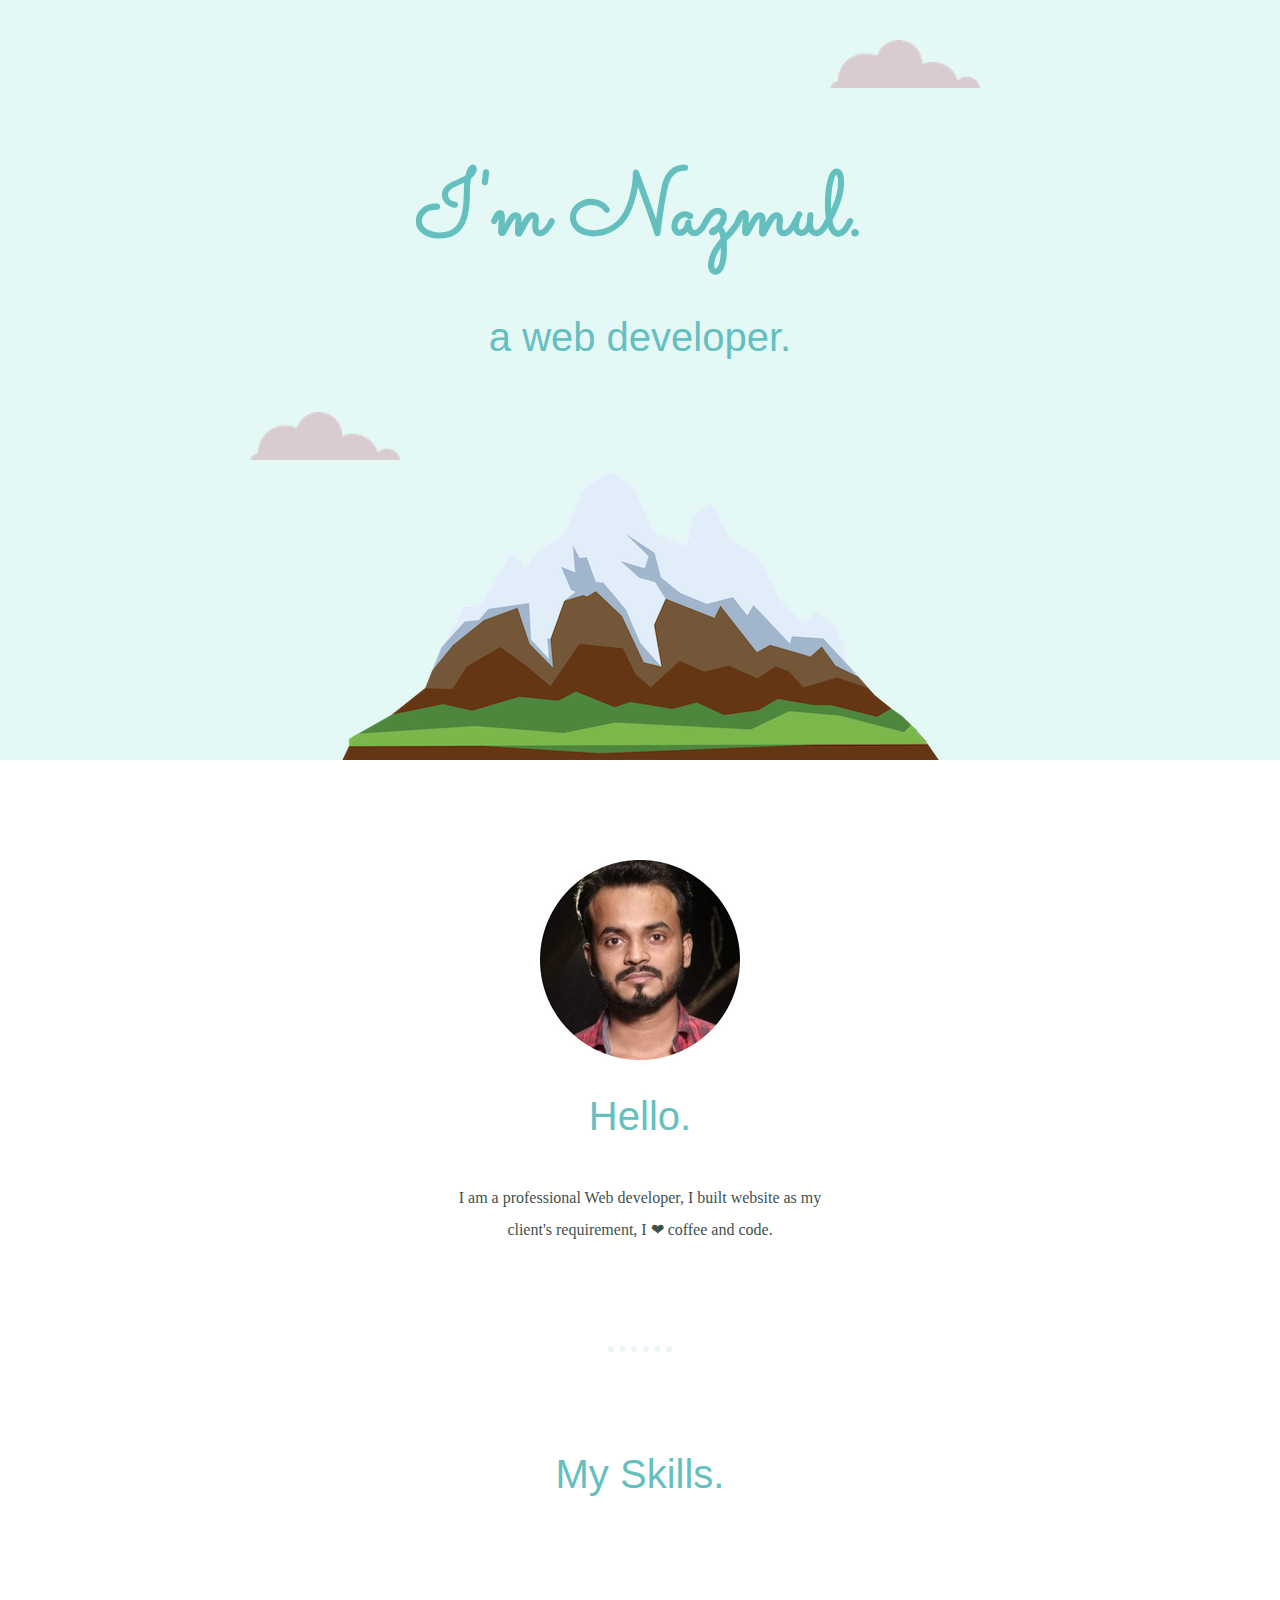
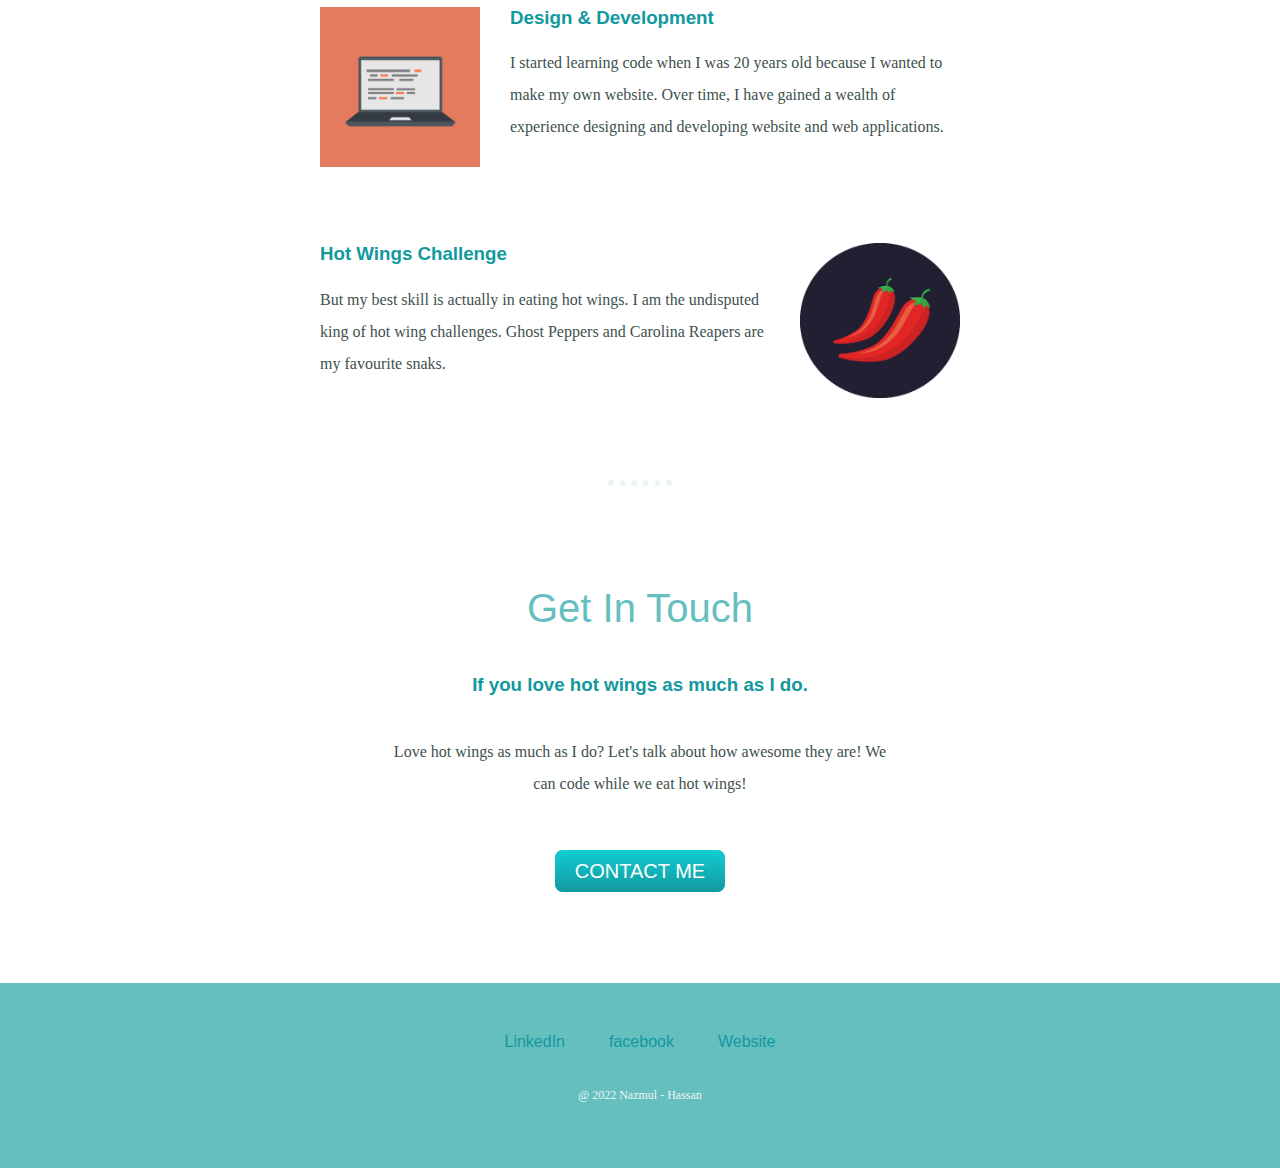
<file: index.html>
<html lang="en">
<head>
    <meta charset="UTF-8">
    <meta http-equiv="X-UA-Compatible" content="IE=edge">
    <meta name="viewport" content="width=device-width, initial-scale=1.0">
    <link rel="stylesheet" href="style.css">
    <link rel="icon" href="images/Untitled design (5).png">
    <title>Nazmul - Hassan</title>
    <link rel="preconnect" href="https://fonts.googleapis.com">
<link rel="preconnect" href="https://fonts.gstatic.com" crossorigin>
<link href="https://fonts.googleapis.com/css2?family=Sacramento&display=swap" rel="stylesheet">
</head>
<body>
    <div class="top-container">
        <img class="top-cloud" src="images/cloud.png" alt="cloud-img">
        <h1>I'm Nazmul.</h1>
        <h2>a web developer.</h2>
        <img class="bottom-cloud" src="images/cloud.png" alt="cloud-img">
          <img src="images/mountain.png" alt="mountain-img">

    </div>
    <div class="middle-container">
        <div class="profile">
            <img src="images/Untitled design (5).png" alt="profile img">
            <h2>Hello.</h2>
            <p class="intro">I am a professional Web developer, I built website as my client's requirement, I ❤ coffee and code.</p>
          </div>
          <hr>
          <div class="skills">
            <h2>My Skills.</h2>
            <div class="skill-row">
              <img class="code-img" src="images/computer.png" alt="code-img">
              <h3>Design & Development</h3>
              <p>I started learning code when I was 20 years old because I wanted to make my own website. Over time, I have gained a wealth of experience designing and developing website and web applications.</p>
            </div>
            <div class="skill-row">
              <img class="chilli-img" src="images/chillies.png" alt="chilli-img">
              <h3>Hot Wings Challenge</h3>
              <p>But my best skill is actually in eating hot wings. I am the undisputed king of hot wing challenges. Ghost Peppers and Carolina Reapers are my favourite snaks.</p>
            </div>
          </div>
          <hr>
          <div class="contact-me">
            <h2>Get In Touch</h2>
            <h3>If you love hot wings as much as I do.</h3>
            <p class="contact-message">Love hot wings as much as I do? Let's talk about how awesome they are! We can code while we eat hot wings!</p>
            <a class="btn" href="mailto:hassan.nazmul63@gmail.com">CONTACT ME</a>
          </div>

    </div>
    <div class="bottom-container">
        <a class="footer-link" href="https://www.linkedin.com/in/nazmul-hassan-189331250/">LinkedIn</a>
  <a class="footer-link" href="https://www.facebook.com/nazmul.hassan.39501">facebook</a>
  <a class="footer-link" href="">Website</a>
  <p class="copyright"> @ 2022 Nazmul - Hassan</p>

    </div>

    
</body>
</html>
</file>
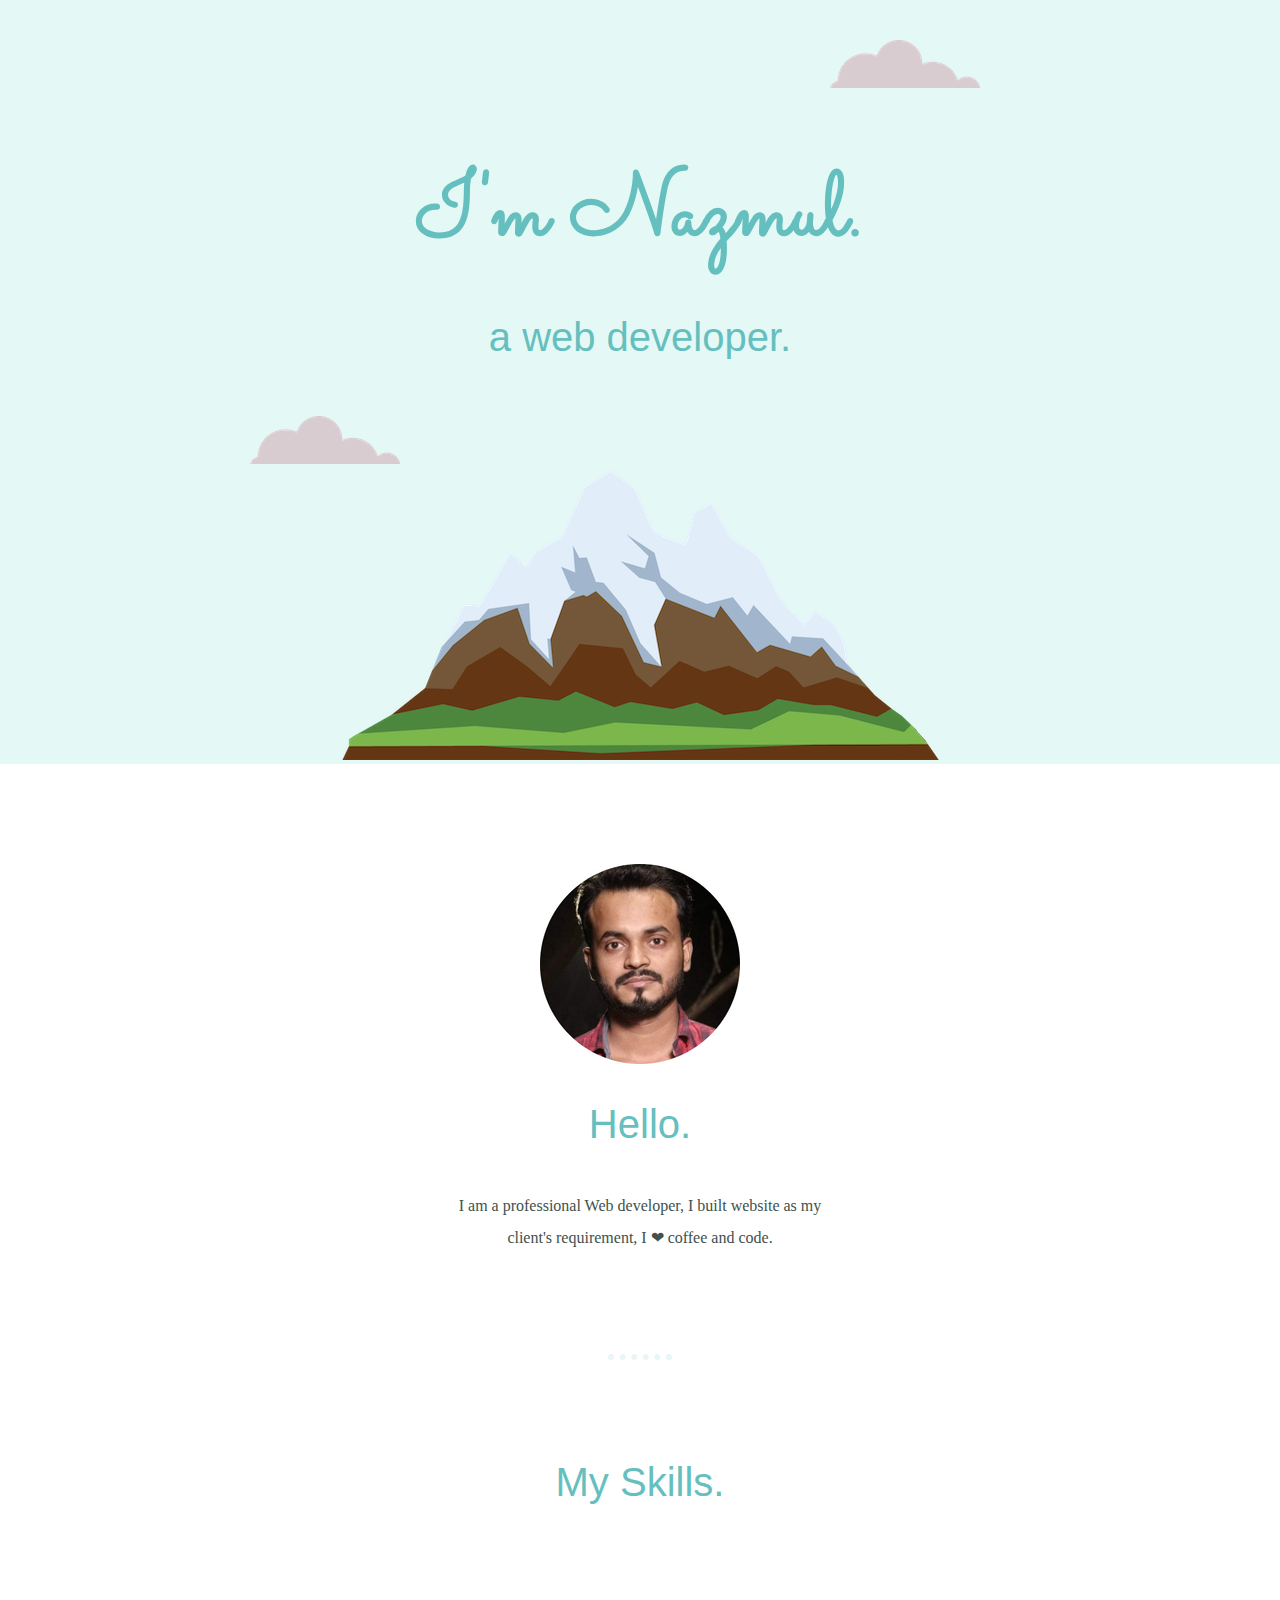
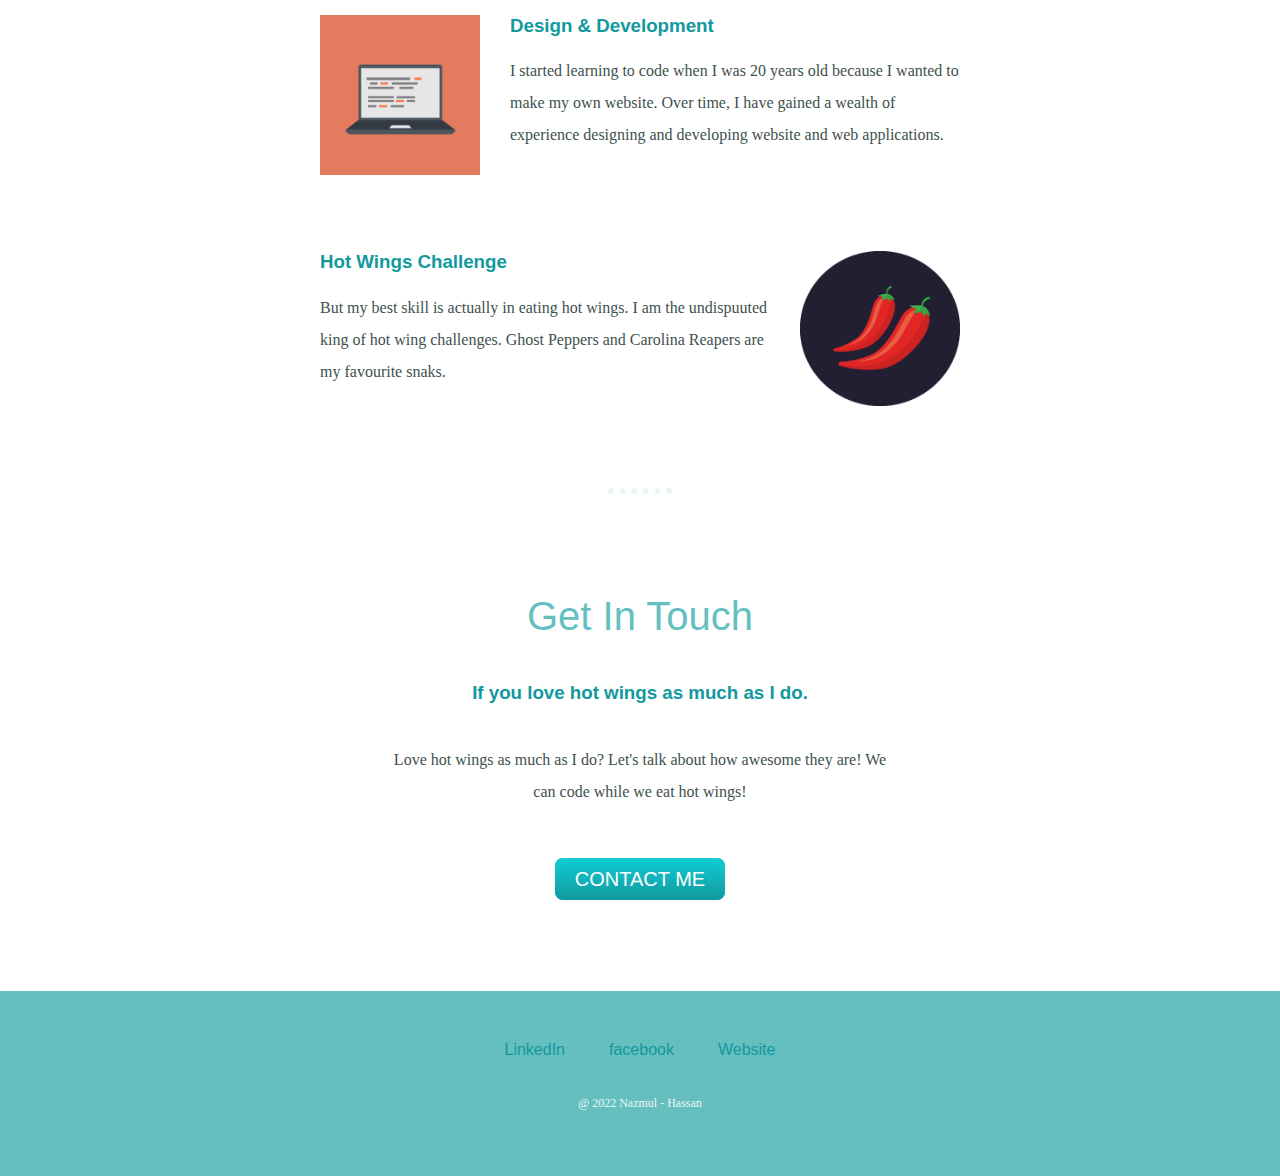
<file: nazmul-bio.html>
<!DOCTYPE html>
<html lang="en">
<head>
    <meta charset="UTF-8">
    <meta http-equiv="X-UA-Compatible" content="IE=edge">
    <meta name="viewport" content="width=device-width, initial-scale=1.0">
    <link rel="stylesheet" href="nazmul-bio.css">
    <link rel="icon" href="images/Untitled design (5).png">
    <title>Nazmul - Hassan</title>
    <link rel="preconnect" href="https://fonts.googleapis.com">
<link rel="preconnect" href="https://fonts.gstatic.com" crossorigin>
<link href="https://fonts.googleapis.com/css2?family=Sacramento&display=swap" rel="stylesheet">
</head>
<body>
    <div class="top-container">
        <img class="top-cloud" src="images/cloud.png" alt="cloud-img">
        <h1>I'm Nazmul.</h1>
        <h2>a web developer.</h2>
        <img class="bottom-cloud" src="images/cloud.png" alt="cloud-img">
          <img src="images/mountain.png" alt="mountain-img">

    </div>
    <div class="middle-container">
        <div class="profile">
            <img src="images/Untitled design (5).png" alt="profile img">
            <h2>Hello.</h2>
            <p class="intro">I am a professional Web developer, I built website as my client's requirement, I ❤ coffee and code.</p>
          </div>
          <hr>
          <div class="skills">
            <h2>My Skills.</h2>
            <div class="skill-row">
              <img class="code-img" src="images/computer.png" alt="code-img">
              <h3>Design & Development</h3>
              <p>I started learning to code when I was 20 years old because I wanted to make my own website. Over time, I have gained a wealth of experience designing and developing website and web applications.</p>
            </div>
            <div class="skill-row">
              <img class="chilli-img" src="images/chillies.png" alt="chilli-img">
              <h3>Hot Wings Challenge</h3>
              <p>But my best skill is actually in eating hot wings. I am the undispuuted king of hot wing challenges. Ghost Peppers and Carolina Reapers are my favourite snaks.</p>
            </div>
          </div>
          <hr>
          <div class="contact-me">
            <h2>Get In Touch</h2>
            <h3>If you love hot wings as much as I do.</h3>
            <p class="contact-message">Love hot wings as much as I do? Let's talk about how awesome they are! We can code while we eat hot wings!</p>
            <a class="btn" href="mailto:hassan.nazmul63@gmail.com">CONTACT ME</a>
          </div>

    </div>
    <div class="bottom-container">
        <a class="footer-link" href="https://www.linkedin.com/in/nazmul-hassan-189331250/">LinkedIn</a>
  <a class="footer-link" href="https://www.facebook.com/nazmul.hassan.39501">facebook</a>
  <a class="footer-link" href="">Website</a>
  <p class="copyright"> @ 2022 Nazmul - Hassan</p>

    </div>

    
</body>
</html>
</file>
<file: style.css>
body{
    color: #40514E;
    margin: 0;
    text-align: center;
    font-family: 'Merriweather', serif;

}
h1{
    font-size: 5.625em;
    margin: 50px auto 0 auto;
    font-family: 'sacramento', cursive;
    color: #66BFBF;
}
h2{
    font-family: 'montserrat', sans-serif;
    font-size: 2.5rem;
    color: #66BFBF;
    font-weight: normal;
    padding-bottom: 10px;
}
h3{
    font-family: 'montserrat', sans-serif;
    color: #11999E;
}
.top-container{
    background-color: #E4F9F5;
    position: relative;
    padding-top: 100px;
}
.middle-container{
    margin: 100px 0;
}

.bottom-container{
    background-color: #66BFBF;
    padding: 50px 0 29px;
}
.skill-row{
    width: 50%;
    margin: 100px auto 100px auto;
    text-align: left;
    
}
p{
    line-height: 2;
}

hr{
    border: dotted #EAF6F6 6px;
    border-bottom: none;
    width: 4%;
    margin: 100px auto;
}

a{
    color: #11999E;
    font-family: 'montserrat', sans-serif;
    margin: 10px 20px;
    text-decoration: none;

}

a:hover{
    color: #EAF6F6;
}
.intro{
    width: 30%;
    margin: auto;
}

.contact-message{
    width: 40%;
    margin: 40px auto 60px;
}

.copyright{
    color: #EAF6F6;
    font-size: 0.75rem;
    padding: 20px 0;
}
.top-cloud{
    position: absolute;
    right: 300px;
    top: 40px;
}
.bottom-cloud{
    position: absolute;
    left: 250px;
    bottom: 300px;
}
.footer-link{
    color: #11999E;
}

.code-img{
    width: 25%;
    float: left;
    margin-right: 30px;
}

.chilli-img{
    width: 25%;
    float: right;
    margin-left: 30px;
}

.btn {
    background: #11cdd4;
    background-image: -webkit-linear-gradient(top, #11cdd4, #11999e);
    background-image: -moz-linear-gradient(top, #11cdd4, #11999e);
    background-image: -ms-linear-gradient(top, #11cdd4, #11999e);
    background-image: -o-linear-gradient(top, #11cdd4, #11999e);
    background-image: linear-gradient(to bottom, #11cdd4, #11999e);
    -webkit-border-radius: 8;
    -moz-border-radius: 8;
    border-radius: 8px;
    font-family: 'montserrat', sans-serif;
    color: #ffffff;
    font-size: 20px;
    padding: 10px 20px 10px 20px;
    text-decoration: none;
  }
  
  .btn:hover {
    background: #30e3cb;
    background-image: -webkit-linear-gradient(top, #30e3cb, #2bc4ad);
    background-image: -moz-linear-gradient(top, #30e3cb, #2bc4ad);
    background-image: -ms-linear-gradient(top, #30e3cb, #2bc4ad);
    background-image: -o-linear-gradient(top, #30e3cb, #2bc4ad);
    background-image: linear-gradient(to bottom, #30e3cb, #2bc4ad);
    text-decoration: none;
  }
</file>
<file: nazmul-bio.css>
body{
    color: #40514E;
    margin: 0;
    text-align: center;
    font-family: 'Merriweather', serif;

}
h1{
    font-size: 5.625em;
    margin: 50px auto 0 auto;
    font-family: 'sacramento', cursive;
    color: #66BFBF;
}
h2{
    font-family: 'montserrat', sans-serif;
    font-size: 2.5rem;
    color: #66BFBF;
    font-weight: normal;
    padding-bottom: 10px;
}
h3{
    font-family: 'montserrat', sans-serif;
    color: #11999E;
}
.top-container{
    background-color: #E4F9F5;
    position: relative;
    padding-top: 100px;
}
.middle-container{
    margin: 100px 0;
}

.bottom-container{
    background-color: #66BFBF;
    padding: 50px 0 29px;
}
.skill-row{
    width: 50%;
    margin: 100px auto 100px auto;
    text-align: left;
    
}
p{
    line-height: 2;
}

hr{
    border: dotted #EAF6F6 6px;
    border-bottom: none;
    width: 4%;
    margin: 100px auto;
}

a{
    color: #11999E;
    font-family: 'montserrat', sans-serif;
    margin: 10px 20px;
    text-decoration: none;

}

a:hover{
    color: #EAF6F6;
}
.intro{
    width: 30%;
    margin: auto;
}

.contact-message{
    width: 40%;
    margin: 40px auto 60px;
}

.copyright{
    color: #EAF6F6;
    font-size: 0.75rem;
    padding: 20px 0;
}
.top-cloud{
    position: absolute;
    right: 300px;
    top: 40px;
}
.bottom-cloud{
    position: absolute;
    left: 250px;
    bottom: 300px;
}
.footer-link{
    color: #11999E;
}

.code-img{
    width: 25%;
    float: left;
    margin-right: 30px;
}

.chilli-img{
    width: 25%;
    float: right;
    margin-left: 30px;
}

.btn {
    background: #11cdd4;
    background-image: -webkit-linear-gradient(top, #11cdd4, #11999e);
    background-image: -moz-linear-gradient(top, #11cdd4, #11999e);
    background-image: -ms-linear-gradient(top, #11cdd4, #11999e);
    background-image: -o-linear-gradient(top, #11cdd4, #11999e);
    background-image: linear-gradient(to bottom, #11cdd4, #11999e);
    -webkit-border-radius: 8;
    -moz-border-radius: 8;
    border-radius: 8px;
    font-family: 'montserrat', sans-serif;
    color: #ffffff;
    font-size: 20px;
    padding: 10px 20px 10px 20px;
    text-decoration: none;
  }
  
  .btn:hover {
    background: #30e3cb;
    background-image: -webkit-linear-gradient(top, #30e3cb, #2bc4ad);
    background-image: -moz-linear-gradient(top, #30e3cb, #2bc4ad);
    background-image: -ms-linear-gradient(top, #30e3cb, #2bc4ad);
    background-image: -o-linear-gradient(top, #30e3cb, #2bc4ad);
    background-image: linear-gradient(to bottom, #30e3cb, #2bc4ad);
    text-decoration: none;
  }
</file>
